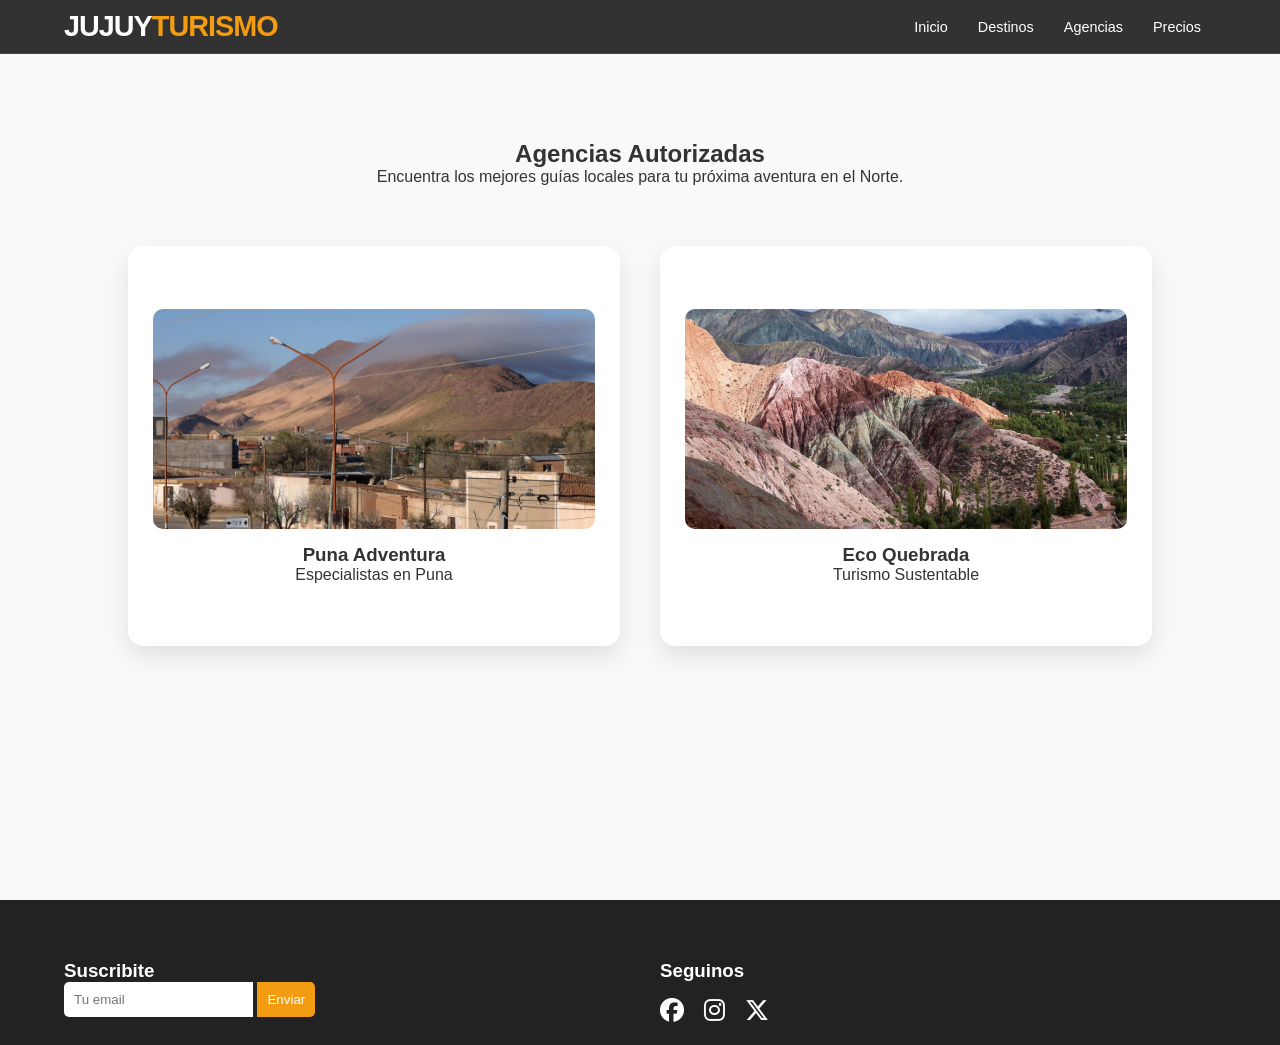
<file: Proyecto_TP2_html-css/views/agencias.html>
<!DOCTYPE html>
<html lang="es">
<head>
    <meta charset="UTF-8">
    <meta name="viewport" content="width=device-width, initial-scale=1.0">
    <title>Agencias - Jujuy Turismo</title>
    <link rel="stylesheet" href="https://cdnjs.cloudflare.com/ajax/libs/font-awesome/6.5.1/css/all.min.css">
    <link rel="stylesheet" href="../css/estilo.css">
    <link rel="stylesheet" href="../css/agencias.css">
</head>
<body>
    <header>
        <nav>
            <div class="logo">Jujuy<span>Turismo</span></div>
            <ul class="nav-links">
                <li><a href="../index.html">Inicio</a></li>
                <li><a href="destinos.html">Destinos</a></li>
                <li><a href="agencias.html">Agencias</a></li>
                <li><a href="#">Precios</a></li>
            </ul>
        </nav>
    </header>

    <main class="agencias-page">
        <section class="intro-agencias">
            <h1>Agencias Autorizadas</h1>
            <p>Encuentra los mejores guías locales para tu próxima aventura en el Norte.</p>
        </section>

        <section class="grid-agencias">
            <div class="agencia-card">
                <div class="card-inner">
                    <div class="card-front">
                        <img src="../img/abra_pampa.jpg" alt="Agencia Puna">
                        <h3>Puna Adventura</h3>
                        <p class="tag">Especialistas en Puna</p>
                    </div>
                    <div class="card-back">
                        <h3>Puna Adventura</h3>
                        <p>Excursiones exclusivas a Salinas Grandes y Laguna de Pozuelos.</p>
                        
                        <div class="rating-container">
                            <p>Calificación:</p>
                            <div class="rating">
                                <input type="radio" name="r1" id="r1-5"><label for="r1-5">★</label>
                                <input type="radio" name="r1" id="r1-4"><label for="r1-4">★</label>
                                <input type="radio" name="r1" id="r1-3"><label for="r1-3">★</label>
                                <input type="radio" name="r1" id="r1-2"><label for="r1-2">★</label>
                                <input type="radio" name="r1" id="r1-1"><label for="r1-1">★</label>
                            </div>
                        </div>
                        <button class="btn-agencia">Contactar ahora</button>
                    </div>
                </div>
            </div>

            <div class="agencia-card">
                <div class="card-inner">
                    <div class="card-front">
                        <img src="../img/purmamarca.jpg" alt="Agencia Quebrada">
                        <h3>Eco Quebrada</h3>
                        <p class="tag">Turismo Sustentable</p>
                    </div>
                    <div class="card-back">
                        <h3>Eco Quebrada</h3>
                        <p>Trekking por el Hornocal y cabalgatas en Purmamarca.</p>
                        
                        <div class="rating-container">
                            <p>Calificación:</p>
                            <div class="rating">
                                <input type="radio" name="r2" id="r2-5"><label for="r2-5">★</label>
                                <input type="radio" name="r2" id="r2-4"><label for="r2-4">★</label>
                                <input type="radio" name="r2" id="r2-3"><label for="r2-3">★</label>
                                <input type="radio" name="r2" id="r2-2"><label for="r2-2">★</label>
                                <input type="radio" name="r2" id="r2-1"><label for="r2-1">★</label>
                            </div>
                        </div>
                        <button class="btn-agencia">Contactar ahora</button>
                    </div>
                </div>
            </div>
        </section>
    </main>

    <footer>
        <div class="footer-content">
            <div class="footer-section">
                <h3>Suscribite</h3>
                <form class="newsletter-form">
                    <input type="email" placeholder="Tu email">
                    <button type="submit">Enviar</button>
                </form>
            </div>
            <div class="footer-section">
                <h3>Seguinos</h3>
                <div class="social-links">
                    <a href="#"><i class="fa-brands fa-facebook"></i></a>
                    <a href="#"><i class="fa-brands fa-instagram"></i></a>
                    <a href="#"><i class="fa-brands fa-x-twitter"></i></a>
                </div>
            </div>
        </div>
    </footer>
</body>
</html>
</file>
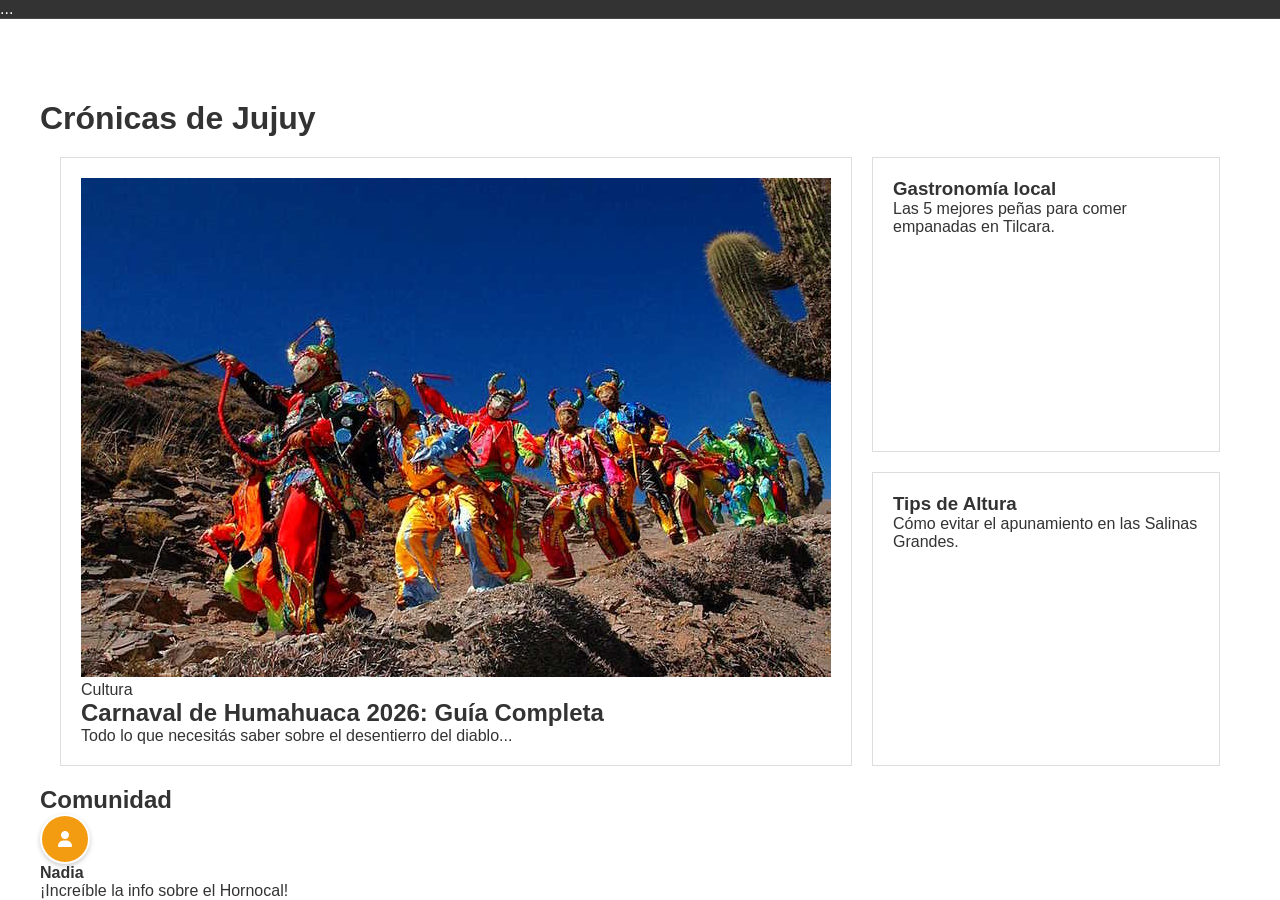
<file: Proyecto_TP2_html-css/views/blog.html>
<!DOCTYPE html>
<html lang="es">
<head>
    <meta charset="UTF-8">
    <meta name="viewport" content="width=device-width, initial-scale=1.0">
    <title>Blog - Jujuy Turismo</title>
    <link rel="stylesheet" href="https://cdnjs.cloudflare.com/ajax/libs/font-awesome/6.5.1/css/all.min.css">
    <link rel="stylesheet" href="../css/estilo.css">
    <link rel="stylesheet" href="../css/blog.css">
</head>
<body>
    <header>...</header>

    <main class="blog-page">
        <h1 class="main-title">Crónicas de Jujuy</h1>
        
        <div class="newspaper-grid">
            <article class="post principal reveal">
                <img src="../img/carnaval.jpg" alt="Carnaval">
                <div class="post-content">
                    <span class="categoria">Cultura</span>
                    <h2>Carnaval de Humahuaca 2026: Guía Completa</h2>
                    <p>Todo lo que necesitás saber sobre el desentierro del diablo...</p>
                </div>
            </article>

            <article class="post secundario reveal">
                <h3>Gastronomía local</h3>
                <p>Las 5 mejores peñas para comer empanadas en Tilcara.</p>
            </article>

            <article class="post secundario reveal">
                <h3>Tips de Altura</h3>
                <p>Cómo evitar el apunamiento en las Salinas Grandes.</p>
            </div>
        </div>

        <section class="comentarios">
            <h2>Comunidad</h2>
            <div class="comentario-card">
                <div class="avatar-css"></div>
                <div class="comentario-text">
                    <strong>Nadia </strong>
                    <p>¡Increíble la info sobre el Hornocal!</p>
                </div>
            </div>
        </section>
    </main>
</body>
</html>
</file>
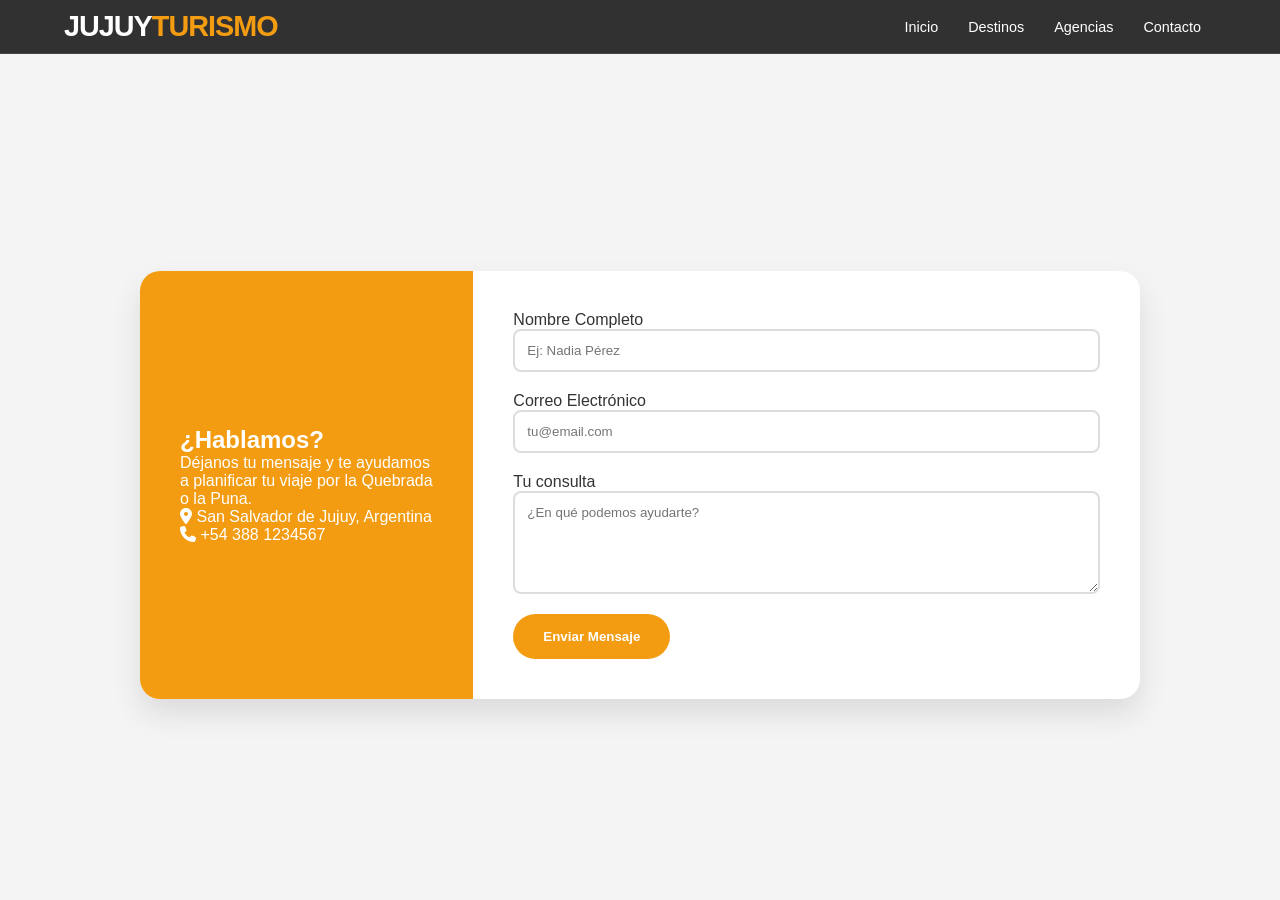
<file: Proyecto_TP2_html-css/views/contacto.html>
<!DOCTYPE html>
<html lang="es">
<head>
    <meta charset="UTF-8">
    <meta name="viewport" content="width=device-width, initial-scale=1.0">
    <title>Contacto - Jujuy Turismo</title>
    <link rel="stylesheet" href="https://cdnjs.cloudflare.com/ajax/libs/font-awesome/6.5.1/css/all.min.css">
    <link rel="stylesheet" href="../css/estilo.css">
    <link rel="stylesheet" href="../css/contacto.css">
</head>
<body>
    <header>
        <nav>
            <div class="logo">Jujuy<span>Turismo</span></div>
            <ul class="nav-links">
                <li><a href="../index.html">Inicio</a></li>
                <li><a href="destinos.html">Destinos</a></li>
                <li><a href="agencias.html">Agencias</a></li>
                <li><a href="contacto.html">Contacto</a></li>
            </ul>
        </nav>
    </header>

    <main class="contacto-container">
        <section class="contacto-grid">
            <div class="info-sidebar">
                <h2>¿Hablamos?</h2>
                <p>Déjanos tu mensaje y te ayudamos a planificar tu viaje por la Quebrada o la Puna.</p>
                <div class="item-info">
                    <i class="fas fa-map-marker-alt"></i>
                    <span>San Salvador de Jujuy, Argentina</span>
                </div>
                <div class="item-info">
                    <i class="fas fa-phone"></i>
                    <span>+54 388 1234567</span>
                </div>
            </div>

            <form class="formulario-contacto" action="#" method="POST">
                <div class="grupo-input">
                    <label for="nombre">Nombre Completo</label>
                    <input type="text" id="nombre" name="nombre" required placeholder="Ej: Nadia Pérez">
                    <span class="msj-error">Por favor, ingresa tu nombre.</span>
                </div>

                <div class="grupo-input">
                    <label for="email">Correo Electrónico</label>
                    <input type="email" id="email" name="email" required placeholder="tu@email.com">
                    <span class="msj-error">Ingresa un correo válido.</span>
                </div>

                <div class="grupo-input">
                    <label for="mensaje">Tu consulta</label>
                    <textarea id="mensaje" name="mensaje" rows="5" required placeholder="¿En qué podemos ayudarte?"></textarea>
                </div>

                <div class="contenedor-boton">
                    <button type="submit" class="btn-enviar">
                        <span class="texto-btn">Enviar Mensaje</span>
                        <div class="spinner"></div>
                    </button>
                </div>
            </form>
        </section>
    </main>

    <input type="checkbox" id="modal-check" class="hidden-check">
    <div class="modal-overlay">
        <div class="modal-content">
            <i class="fas fa-check-circle"></i>
            <h2>¡Mensaje Enviado!</h2>
            <p>Gracias por contactarte. Nos pondremos en contacto contigo a la brevedad.</p>
            <label for="modal-check" class="btn-cerrar">Aceptar</label>
        </div>
    </div>
</body>
</html>
</file>
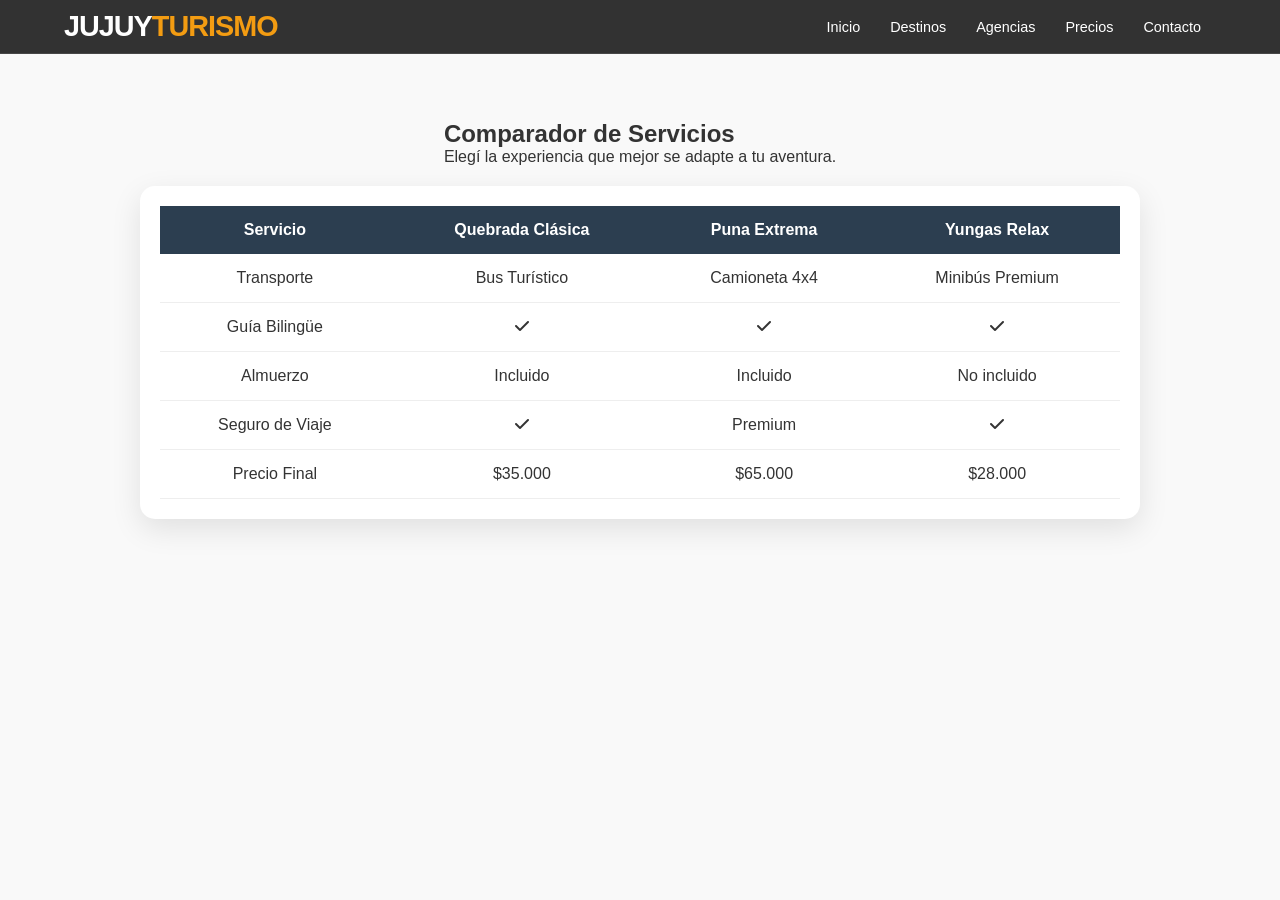
<file: Proyecto_TP2_html-css/views/precios.html>
<!DOCTYPE html>
<html lang="es">
<head>
    <meta charset="UTF-8">
    <meta name="viewport" content="width=device-width, initial-scale=1.0">
    <title>Precios - Jujuy Turismo</title>
    <link rel="stylesheet" href="https://cdnjs.cloudflare.com/ajax/libs/font-awesome/6.5.1/css/all.min.css">
    <link rel="stylesheet" href="../css/estilo.css">
    <link rel="stylesheet" href="../css/precios.css">
</head>
<body>
    <header>
        <nav>
            <div class="logo">Jujuy<span>Turismo</span></div>
            <ul class="nav-links">
                <li><a href="../index.html">Inicio</a></li>
                <li><a href="destinos.html">Destinos</a></li>
                <li><a href="agencias.html">Agencias</a></li>
                <li><a href="precios.html">Precios</a></li>
                <li><a href="contacto.html">Contacto</a></li>
            </ul>
        </nav>
    </header>

    <main class="precios-page">
        <section class="intro-precios">
            <h1>Comparador de Servicios</h1>
            <p>Elegí la experiencia que mejor se adapte a tu aventura.</p>
        </section>

        <div class="tabla-container">
            <table class="tabla-comparativa">
                <thead>
                    <tr>
                        <th>Servicio</th>
                        <th>Quebrada Clásica</th>
                        <th>Puna Extrema</th>
                        <th>Yungas Relax</th>
                    </tr>
                </thead>
                <tbody>
                    <tr>
                        <td>Transporte</td>
                        <td>Bus Turístico</td>
                        <td>Camioneta 4x4</td>
                        <td>Minibús Premium</td>
                    </tr>
                    <tr>
                        <td>Guía Bilingüe</td>
                        <td><i class="fas fa-check verde"></i></td>
                        <td><i class="fas fa-check verde"></i></td>
                        <td><i class="fas fa-check verde"></i></td>
                    </tr>
                    <tr>
                        <td>Almuerzo</td>
                        <td>
                            <span class="tooltip" data-tooltip="Menú de 3 pasos regional">Incluido</span>
                        </td>
                        <td>
                            <span class="tooltip" data-tooltip="Box Lunch en las Salinas">Incluido</span>
                        </td>
                        <td>No incluido</td>
                    </tr>
                    <tr>
                        <td>Seguro de Viaje</td>
                        <td><i class="fas fa-check verde"></i></td>
                        <td>
                            <span class="tooltip" data-tooltip="Cobertura especial de altura">Premium</span>
                        </td>
                        <td><i class="fas fa-check verde"></i></td>
                    </tr>
                    <tr class="fila-precio">
                        <td>Precio Final</td>
                        <td>$35.000</td>
                        <td>$65.000</td>
                        <td>$28.000</td>
                    </tr>
                </tbody>
            </table>
        </div>
    </main>
</body>
</html>
</file>
<file: Proyecto_TP2_html-css/css/estilo.css>
* {
    margin: 0;
    padding: 0;
    box-sizing: border-box;
    font-family: 'Montserrat', sans-serif, Arial;
}
:root {
    /* Tema Claro (Default) */
    --color-primario: #f39c12; /* El naranja de Jujuy Turismo */
    --bg-principal: #ffffff;
    --texto-color: #333333;
    --card-bg: #f9f9f9;
}

[data-theme="dark"] {
    /* Tema Oscuro */
    --bg-principal: #1a1a1a;
    --texto-color: #f5f5f5;
    --card-bg: #2d2d2d;
}

body {
    background-color: var(--bg-principal);
    color: var(--texto-color);
    transition: background 0.3s ease;
}
header {
    background: rgba(0, 0, 0, 0.8);
    backdrop-filter: blur(8px);
    -webkit-backdrop-filter: blur(8px);
    border-bottom: 1px solid rgba(255, 255, 255, 0.1);
    color: white;
    position: fixed;
    width: 100%;
    z-index: 1000;
    transition: background 0.4s ease;
}

nav {
    display: flex;
    justify-content: space-between;
    align-items: center;
    padding: 10px 5%;
    max-width: 1400px;
    margin: 0 auto;
}

.logo {
    font-size: 1.8rem;
    font-weight: 900;
    text-transform: uppercase;
    letter-spacing: -1px;
}

.logo span {
    color: #f39c12;
}

.nav-links {
    display: flex;
    list-style: none;
    align-items: center;
}

.nav-links li {
    padding: 0 15px;
}

.nav-links a {
    color: white;
    text-decoration: none;
    font-size: 0.9rem;
    font-weight: 400;
    transition: 0.3s;
}

.has-mega {
    position: relative;
}

.mega-menu {
    position: absolute;
    top: 100%;
    left: 0;
    width: 260px;
    background-color: #333333;
    border-radius: 6px;
    display: none;
    box-shadow: 0 8px 20px rgba(0,0,0,0.5);
    padding: 10px 0;
    margin-top: 10px;
}

.mega-menu::before {
    content: "";
    position: absolute;
    top: -8px;
    left: 20px;
    border-left: 8px solid transparent;
    border-right: 8px solid transparent;
    border-bottom: 8px solid #333333;
}

.has-mega:hover .mega-menu {
    display: block;
    animation: fadeIn 0.2s ease-out;
}

.mega-content {
    display: flex;
    flex-direction: column;
}

.column h3 {
    font-size: 0.75rem;
    color: #888;
    text-transform: uppercase;
    padding: 10px 20px 5px;
    letter-spacing: 1px;
}

.column a {
    display: block;
    padding: 12px 20px;
    color: #ffffff;
    font-size: 0.95rem;
    transition: background 0.2s;
}

.column a:hover {
    background-color: #3483fa;
    color: white;
}

.hero {
    position: relative;
    height: 80vh;
    display: flex;
    align-items: center;
    justify-content: center;
    text-align: center;
    color: white;
    overflow: hidden;
    margin-top: 80;
}

.hero-video {
    position: absolute;
    top: 0;
    left: 0;
    width: 100%;
    height: 100%;
    object-fit: cover;
    z-index: -1;
    background: rgba(0, 0, 0, 0.4);
}

.hero-overlay {
    position: absolute;
    width: 100%;
    height: 100%;
    background: linear-gradient(to bottom, rgba(0,0,0,0.2), rgba(0,0,0,0.7));
}

.hero-text {
    z-index: 1;
    padding: 0 20px;
    margin-top: 400px;
}

.hero-text h1 {
    font-size: clamp(2rem, 6vw, 4rem);
    font-weight: 900;
    line-height: 1.1;
    margin-bottom: 20px;
    text-shadow: 0 10px 30px rgba(0,0,0,0.5);
}

.hero-text p {
    font-size: clamp(1rem, 3vw, 1.2rem);
    font-weight: 700;
    text-transform: uppercase;
    letter-spacing: 4px;
    margin-bottom: 30px;
    text-shadow: 0 0 15px rgba(255,255,255,0.3);
}

.btn-hero {
    display: inline-block;
    padding: 12px 40px;
    border: 2px solid white;
    color: white;
    text-decoration: none;
    font-weight: bold;
    text-transform: uppercase;
    font-size: 0.9rem;
    transition: all 0.3s ease;
    border-radius: 30px;
}

.btn-hero:hover {
    background: white;
    color: black;
}

@keyframes fadeIn {
    from { opacity: 0; transform: translateY(10px); }
    to { opacity: 1; transform: translateY(0); }
}

.animate-up {
    animation: fadeInUp 1.2s ease forwards;
    opacity: 0;
}

@keyframes fadeInUp {
    from { transform: translateY(40px); opacity: 0; }
    to { transform: translateY(0); opacity: 1; }
}

.delay { animation-delay: 0.3s; }
.delay-2 { animation-delay: 0.6s; }

.destinos-container {
    padding: 80px 5%;
    max-width: 1400px;
    margin: 0 auto;
    background: #f9f9f9; /* Fondo suave para que resalten las cards */
}

.titulo-seccion {
    text-align: center;
    font-size: 2.5rem;
    margin-bottom: 50px;
    text-transform: uppercase;
    letter-spacing: 2px;
}

.cards-grid {
    display: grid;
    grid-template-columns: repeat(auto-fit, minmax(300px, 1fr));
    gap: 30px;
}

.card {
    background: white;
    border-radius: 15px;
    overflow: hidden;
    box-shadow: 0 10px 20px rgba(0,0,0,0.1);
    transition: transform 0.4s cubic-bezier(0.175, 0.885, 0.32, 1.275), box-shadow 0.4s ease;
}

/* --- EFECTO HOVER EN LA TARJETA --- */
.card:hover {
    transform: translateY(-10px); /* Sube un poquito */
    box-shadow: 0 20px 40px rgba(0,0,0,0.2);
}

.card-img {
    position: relative;
    height: 250px;
    overflow: hidden;
}

.card-img img {
    width: 100%;
    height: 100%;
    object-fit: cover;
    transition: transform 0.6s ease;
}

/* --- EFECTO ZOOM EN LA IMAGEN --- */
.card:hover .card-img img {
    transform: scale(1.1);
}

.card-overlay {
    position: absolute;
    top: 15px;
    left: 15px;
    background: rgba(243, 156, 18, 0.9); /* El color naranja de tu logo */
    color: white;
    padding: 5px 15px;
    border-radius: 20px;
    font-size: 0.8rem;
    font-weight: bold;
}

.card-info {
    padding: 25px;
}

.card-info h3 {
    margin-bottom: 10px;
    font-size: 1.5rem;
}

.card-info p {
    color: #666;
    font-size: 0.95rem;
    line-height: 1.6;
    margin-bottom: 20px;
}

.btn-card {
    text-decoration: none;
    color: #3483fa;
    font-weight: bold;
    font-size: 0.9rem;
    border-bottom: 2px solid transparent;
    transition: 0.3s;
}

.btn-card:hover {
    border-bottom: 2px solid #3483fa;
}
.estadisticas {
    display: flex;
    justify-content: center;
    gap: 50px;
    padding: 50px;
    background: #333;
    color: white;
    text-align: center;
}

.numero {
    font-size: 3rem;
    color: #f39c12;
    animation: aparecer 2s ease-out;
}

@keyframes aparecer {
    from { opacity: 0; transform: translateY(20px); }
    to { opacity: 1; transform: translateY(0); }
}

/* --- SECCIÓN TESTIMONIOS (Carrusel CSS) --- */
.testimonios {
    padding: 80px 0;
    background: #f1f1f1;
}

.testimonios-container {
    max-width: 1200px;
    margin: 0 auto;
}

.titulo-seccion {
    text-align: center;
    font-size: 2.5rem;
    margin-bottom: 50px;
    text-transform: uppercase;
    letter-spacing: 2px;
}

.testimonios-slider {
    display: grid;
    grid-auto-flow: column; /* Coloca los elementos en una fila */
    grid-auto-columns: 85%; /* Cada testimonio ocupa el 80% del ancho */
    gap: 30px;
    overflow-x: auto; /* Permite el scroll horizontal */
    scroll-snap-type: x mandatory; /* Fuerza el anclaje al hacer scroll */
    padding: 40px 7%; /* Espaciado para que se vea centrado */
    /* Ocultar la barra de scroll */
    -ms-overflow-style: none;
    scrollbar-width: none;
}

.testimonios-slider::-webkit-scrollbar {
    display: none;
}
/* Estilos para la imagen y el nombre */
.user-info {
    display: flex;
    align-items: center;
    gap: 15px;
    margin-bottom: 20px;
}
.img-testimonio {
    width: 60px;
    height: 60px;
    border-radius: 50%; /* Hace la imagen circular */
    object-fit: cover; /* Evita que la foto se deforme */
    border: 3px solid #ff9900; /* Un toque de color de Jujuy */
}

.testimonio-card {
    min-width: 300px;
    background: white;
    padding: 40px;
    border-radius: 15px;
    scroll-snap-align: center; /* Cada tarjeta se centrará al hacer scroll */
    box-shadow: 0 5px 15px rgba(0,0,0,0.08);
    display: flex;
    flex-direction: column;
    justify-content: center;
}

.testimonio-card p {
    font-style: italic;
    font-size: 1.2rem;
    color: #555;
    margin-bottom: 20px;
}

.testimonio-card h4 {
    font-weight: bold;
    color: #333;
    align-self: flex-end;
}

/* Media query para pantallas más grandes */
@media (min-width: 768px) {
    .testimonios-slider {
        grid-auto-columns: 45%; /* Muestra dos testimonios a la vez */
    }
}

footer {
    background: #222;
    color: white;
    padding: 60px 5% 20px;
}

.footer-content {
    display: grid;
    grid-template-columns: repeat(auto-fit, minmax(250px, 1fr));
    gap: 40px;
}

.newsletter-form input {
    padding: 10px;
    border-radius: 5px 0 0 5px;
    border: none;
}

.newsletter-form button {
    padding: 10px;
    background: #f39c12;
    border: none;
    color: white;
    border-radius: 0 5px 5px 0;
    cursor: pointer;
}
.social-links {
    display: flex;
    gap: 20px; /* Espacio entre iconos */
    margin-top: 15px;
}

.social-links a {
    color: white; /* Color inicial */
    font-size: 1.5rem; /* Tamaño del icono */
    transition: transform 0.3s, color 0.3s;
    text-decoration: none;
}

/* Efecto al pasar el mouse */
.social-links a:hover {
    color: #f39c12; /* El naranja que usas en el logo */
    transform: translateY(-5px); /* Pequeño salto hacia arriba */
}
</file>
<file: Proyecto_TP2_html-css/css/agencias.css>
/* Espaciado para el header fijo */
.agencias-page {
    padding-top: 100px;
    background-color: #f9f9f9;
    min-height: 100vh;
}

.intro-agencias {
    text-align: center;
    padding: 40px 20px;
}

/* --- GRID DE TARJETAS --- */
.grid-agencias {
    display: grid;
    grid-template-columns: repeat(auto-fit, minmax(300px, 1fr));
    gap: 40px;
    padding: 20px 10%;
    margin-bottom: 50px;
}

/* --- EFECTO FLIP 3D --- */
.agencia-card {
    height: 400px;
    perspective: 1000px; /* Crea la profundidad */
}

.card-inner {
    position: relative;
    width: 100%;
    height: 100%;
    transition: transform 0.6s cubic-bezier(0.4, 0, 0.2, 1);
    transform-style: preserve-3d;
}

.agencia-card:hover .card-inner {
    transform: rotateY(180deg);
}

.card-front, .card-back {
    position: absolute;
    width: 100%;
    height: 100%;
    backface-visibility: hidden; /* Oculta la cara de atrás al girar */
    border-radius: 15px;
    box-shadow: 0 10px 25px rgba(0,0,0,0.1);
    display: flex;
    flex-direction: column;
    align-items: center;
    justify-content: center;
    padding: 25px;
}

.card-front {
    background: white;
}

.card-front img {
    width: 100%;
    height: 220px;
    object-fit: cover;
    border-radius: 10px;
    margin-bottom: 15px;
}

.card-back {
    background: #f39c12; /* Naranja de tu logo */
    color: white;
    transform: rotateY(180deg);
}

/* --- ESTRELLAS ANIMADAS --- */
.rating {
    display: flex;
    flex-direction: row-reverse;
    font-size: 2rem;
    margin: 10px 0;
}

.rating input { display: none; }

.rating label {
    color: #eee;
    cursor: pointer;
    transition: 0.3s;
}

.rating label:hover,
.rating label:hover ~ label,
.rating input:checked ~ label {
    color: #f1c40f; /* Dorado */
}

.btn-agencia {
    margin-top: 20px;
    padding: 10px 20px;
    border: 2px solid white;
    background: transparent;
    color: white;
    border-radius: 25px;
    font-weight: bold;
    cursor: pointer;
    transition: 0.3s;
}

.btn-agencia:hover {
    background: white;
    color: #f39c12;
}
</file>
<file: Proyecto_TP2_html-css/css/blog.css>
.blog-page { padding-top: 100px; max-width: 1200px; margin: 0 auto; }

/* --- GRID ESTILO REVISTA --- */
.newspaper-grid {
    display: grid;
    grid-template-columns: 2fr 1fr;
    gap: 20px;
    padding: 20px;
}

.post {
    background: white;
    padding: 20px;
    border: 1px solid #ddd;
}

.principal { grid-row: span 2; }

/* --- AVATAR CSS --- */
.avatar-css {
    width: 50px;
    height: 50px;
    background: #f39c12;
    border-radius: 50%;
    position: relative;
    border: 2px solid #fff;
    box-shadow: 0 2px 5px rgba(0,0,0,0.2);
}

.avatar-css::after {
    content: "\f007"; /* Icono de usuario FontAwesome */
    font-family: "Font Awesome 5 Free";
    font-weight: 900;
    position: absolute;
    top: 50%; left: 50%;
    transform: translate(-50%, -50%);
    color: white;
}

/* --- SCROLL REVEAL (CSS Moderno) --- */
@keyframes reveal {
    from { opacity: 0; transform: translateY(50px); }
    to { opacity: 1; transform: translateY(0); }
}

.reveal {
    view-timeline-name: --item;
    view-timeline-axis: block;
    animation-timeline: --item;
    animation-name: reveal;
    animation-range: entry 10% cover 30%;
    animation-fill-mode: both;
}
</file>
<file: Proyecto_TP2_html-css/css/contacto.css>
/* --- LAYOUT CON GRID Y FLEX --- */
.contacto-container {
    padding-top: 120px;
    display: flex;
    justify-content: center;
    align-items: center;
    min-height: 100vh;
    background: #f4f4f4;
    padding-bottom: 50px;
}

.contacto-grid {
    display: grid;
    grid-template-columns: 1fr 2fr;
    background: white;
    width: 90%;
    max-width: 1000px;
    border-radius: 20px;
    overflow: hidden;
    box-shadow: 0 15px 30px rgba(0,0,0,0.1);
}

.info-sidebar {
    background: #f39c12;
    color: white;
    padding: 40px;
    display: flex;
    flex-direction: column;
    justify-content: center;
}

.formulario-contacto {
    padding: 40px;
    display: flex;
    flex-direction: column;
    gap: 20px;
}

/* --- VALIDACIÓN EN TIEMPO REAL --- */
.grupo-input {
    display: flex;
    flex-direction: column;
    position: relative;
}

.grupo-input input, .grupo-input textarea {
    padding: 12px;
    border: 2px solid #ddd;
    border-radius: 8px;
    outline: none;
    transition: 0.3s;
}

/* Borde verde si es válido, rojo si es inválido (y no está vacío) */
.grupo-input input:focus:invalid {
    border-color: #e74c3c;
}

.grupo-input input:focus:valid {
    border-color: #2ecc71;
}

.msj-error {
    font-size: 12px;
    color: #e74c3c;
    margin-top: 5px;
    display: none;
}

.grupo-input input:invalid:not(:placeholder-shown) + .msj-error {
    display: block;
}

/* --- SPINNER CSS --- */
.btn-enviar {
    background: #f39c12;
    color: white;
    padding: 15px 30px;
    border: none;
    border-radius: 30px;
    font-weight: bold;
    cursor: pointer;
    position: relative;
    overflow: hidden;
    transition: 0.3s;
}

.spinner {
    width: 20px;
    height: 20px;
    border: 3px solid rgba(255,255,255,0.3);
    border-top-color: white;
    border-radius: 50%;
    animation: girar 0.8s linear infinite;
    display: none; /* Se activa con una clase o estado */
    margin-left: 10px;
}

@keyframes girar {
    to { transform: rotate(360deg); }
}

.btn-enviar:active .spinner {
    display: inline-block;
}

/* --- MODAL (Checkbox Hack) --- */
.hidden-check { display: none; }

.modal-overlay {
    position: fixed;
    top: 0; left: 0;
    width: 100%; height: 100%;
    background: rgba(0,0,0,0.7);
    display: flex;
    justify-content: center;
    align-items: center;
    opacity: 0;
    pointer-events: none;
    transition: 0.3s;
    z-index: 2000;
}

.hidden-check:checked ~ .modal-overlay {
    opacity: 1;
    pointer-events: auto;
}

.modal-content {
    background: white;
    padding: 40px;
    border-radius: 15px;
    text-align: center;
    max-width: 400px;
}

.modal-content i {
    font-size: 4rem;
    color: #2ecc71;
    margin-bottom: 15px;
}

.btn-cerrar {
    display: inline-block;
    margin-top: 20px;
    padding: 10px 25px;
    background: #f39c12;
    color: white;
    border-radius: 5px;
    cursor: pointer;
}

/* --- RESPONSIVO --- */
@media (max-width: 768px) {
    .contacto-grid {
        grid-template-columns: 1fr;
    }
}
</file>
<file: Proyecto_TP2_html-css/css/precios.css>
/* Contenedor principal para que no se pegue al header */
.precios-page {
    padding-top: 120px; /* Espacio para el header fijo */
    display: flex;
    flex-direction: column;
    align-items: center;
    min-height: 100vh;
    background-color: #f9f9f9;
}

.tabla-container {
    width: 90%;
    max-width: 1000px;
    margin: 20px auto;
    background: white;
    padding: 20px;
    border-radius: 15px;
    box-shadow: 0 10px 30px rgba(0,0,0,0.1);
}

.tabla-comparativa {
    width: 100%;
    border-collapse: collapse;
}

.tabla-comparativa th {
    background-color: #2c3e50;
    color: white;
    padding: 15px;
}

.tabla-comparativa td {
    padding: 15px;
    border-bottom: 1px solid #eee;
    text-align: center;
}
</file>
